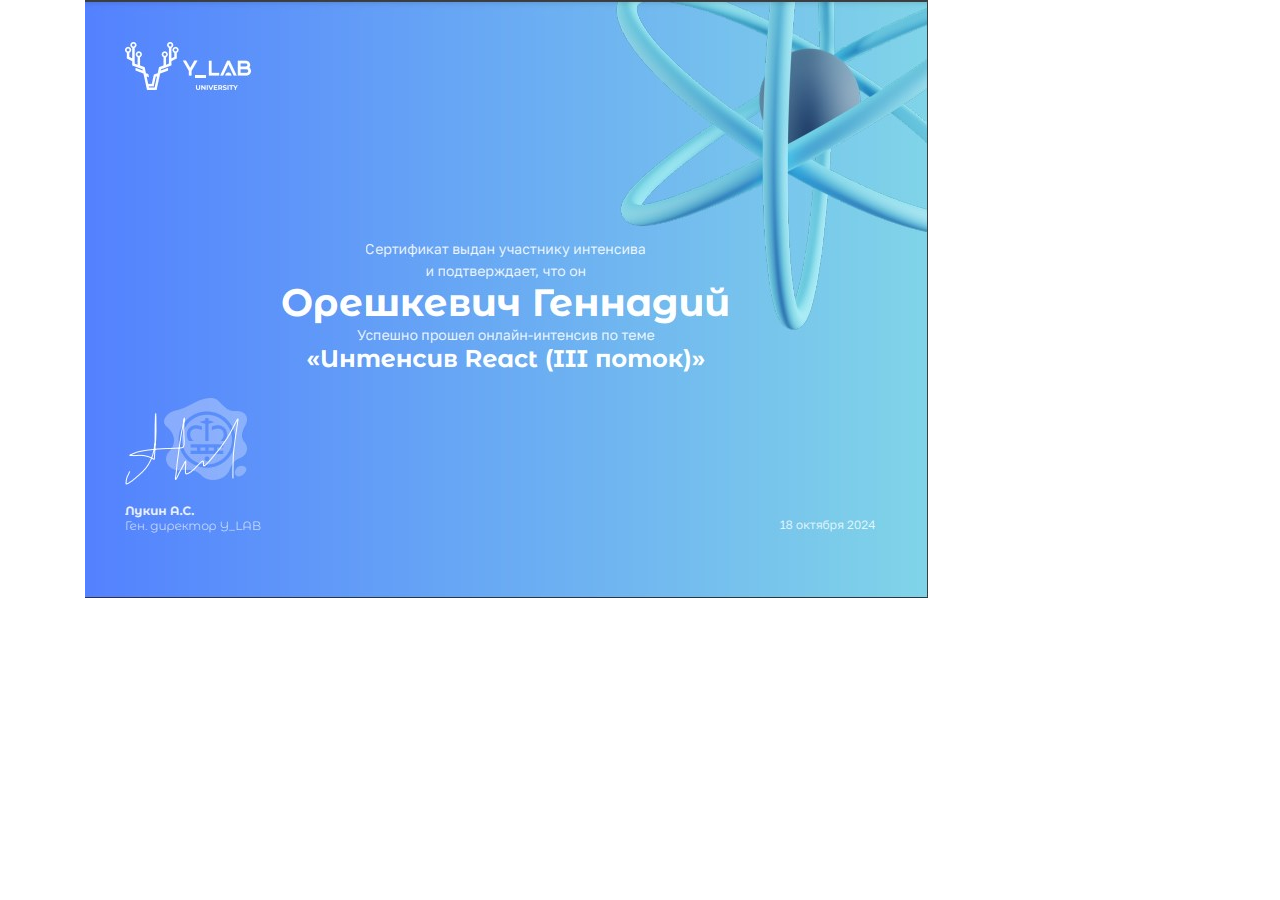
<file: pages/index.html>
<!DOCTYPE html>
<html lang="ru">

<head>
  <meta charset="UTF-8">
  <meta http-equiv="X-UA-Compatible" content="IE=edge">
  <meta name="viewport" content="width=device-width, initial-scale=1.0">
  <title>Сайт Портфолио</title>
  <link rel="preconnect" href="https://fonts.gstatic.com">
  <link href="https://fonts.googleapis.com/css2?family=Montserrat:wght@400;600;700&display=swap" rel="stylesheet">
  <link rel="stylesheet" href="../css/main.css">
  <link rel="stylesheet" href="../css/media.css">
</head>

<body>


  <main>
    <div class="container">
      <img src="../img/portfolio/s5.jpg" alt="certificate">
    </div>
  </main>

</body>



</html>
</file>
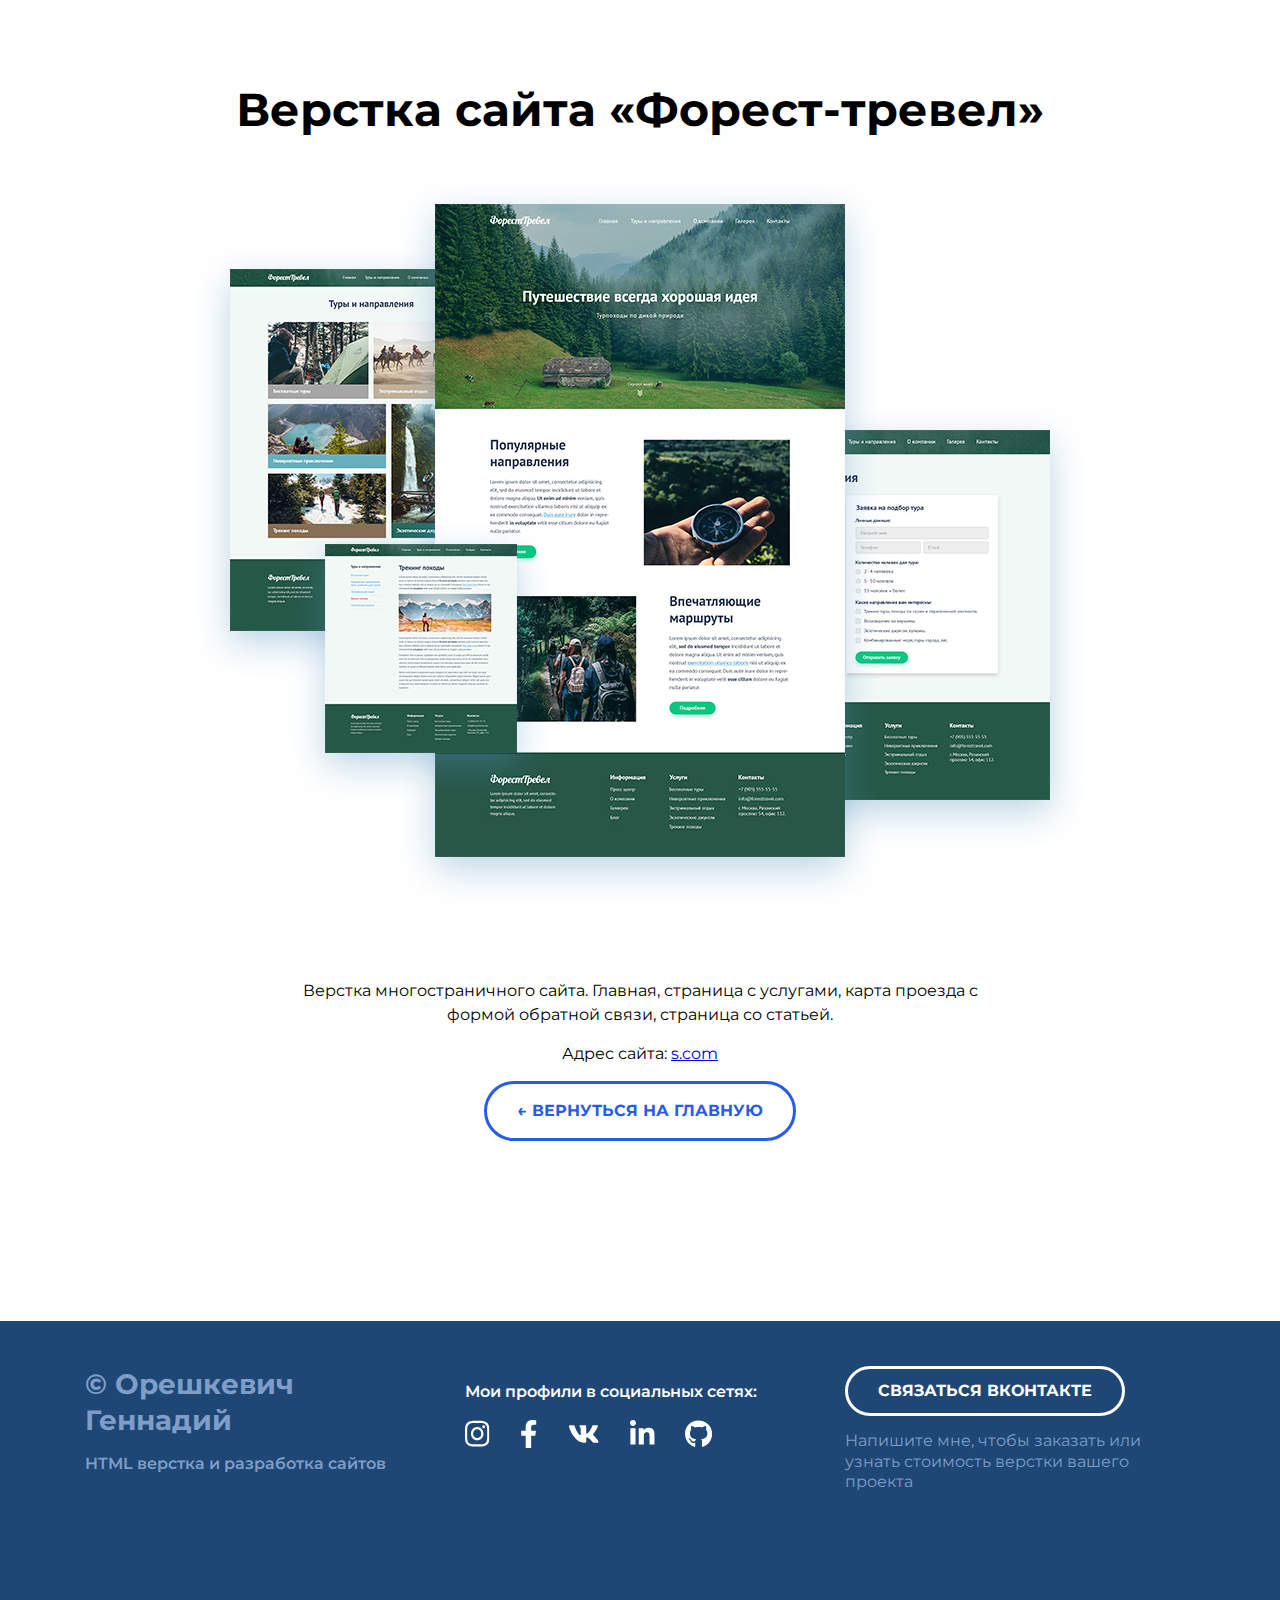
<file: forest-travel.html>
<!DOCTYPE html>
<html lang="ru">

<head>
  <meta charset="UTF-8">
  <meta http-equiv="X-UA-Compatible" content="IE=edge">
  <meta name="viewport" content="width=device-width, initial-scale=1.0">
  <title>Проект "Форест тревел"</title>
  <link rel="preconnect" href="https://fonts.gstatic.com">
  <link href="https://fonts.googleapis.com/css2?family=Montserrat:wght@400;600;700&display=swap" rel="stylesheet">
  <link rel="stylesheet" href="./css/main.css">
  <link rel="stylesheet" href="./css/media.css">
</head>

<body>
  <main>
    <article class="project">
      <div class="container">
        <h1 class="project-header">Верстка сайта «Форест-тревел»
        </h1>
        <div class="project-img">
          <img src="./img/project/forest-hull.jpg" alt="Верстка сайта «Форест-тревел»">
        </div>
        <div class="project-description">
          <p>
            Верстка многостраничного сайта. Главная, страница с услугами, карта проезда с формой обратной связи,
            страница
            со статьей.
          </p>
          <p>
            Адрес сайта: <a href="#">s.com</a>
          </p>
          <a href="index.html" class="project-btn-back">← ВЕРНУТЬСЯ НА ГЛАВНУЮ</a>
        </div>
      </div>
    </article>
  </main>


  <footer class="footer">
    <div class="container">
      <div class="footer-row">

        <div class="footer-copyright footer-col">
          <div class="footer-copyright-name">
            © Орешкевич Геннадий
          </div>
          <p>HTML верстка и разработка сайтов</p>
        </div>
        <div class="footer-icons footer-col">
          <p> Мои профили в социальных сетях:</p>
          <div class="footer-icons-row">
            <a href="#">
              <img src="./img/icons/instagram.svg" alt="instagram">
            </a>
            <a href="#">
              <img src="./img/icons/facebook.svg" alt="facebook">
            </a>
            <a href="#">
              <img src="./img/icons/vk.svg" alt="vk">
            </a>
            <a href="#">
              <img src="./img/icons/linkedin.svg" alt="linkedin">
            </a>
            <a href="#">
              <img src="./img/icons/github.svg" alt="github">
            </a>


          </div>
        </div>
        <!-- footer-icons -->

        <div class="footer-contacts footer-col">
          <a href="https://vk.me/id262551794" class="footer-button">
            Связаться Вконтакте
          </a>
          <p>Напишите мне, чтобы заказать или узнать стоимость верстки вашего проекта</p>
        </div>

      </div>
    </div>

  </footer>
</body>

</html>
</file>
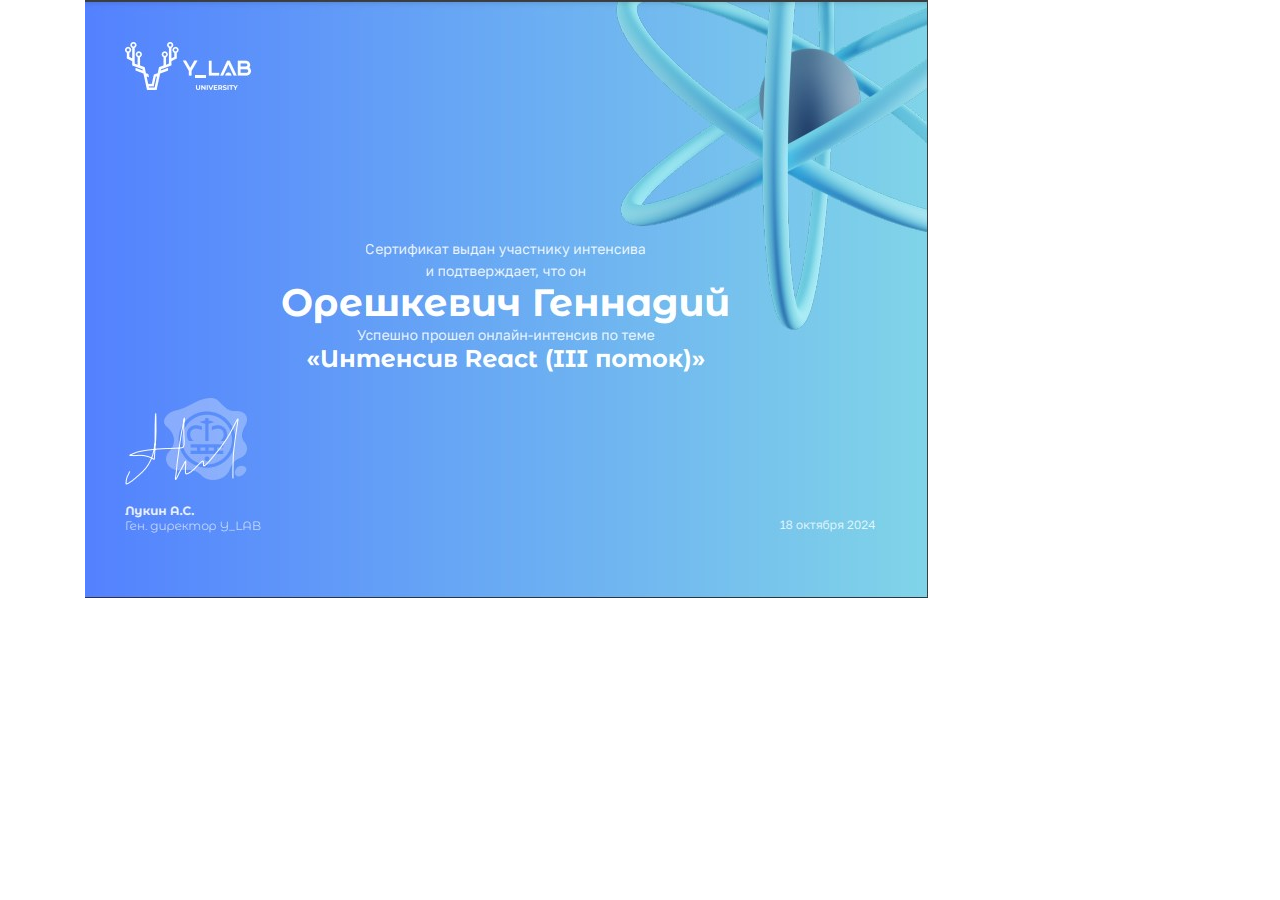
<file: index-certificate.html>
<!DOCTYPE html>
<html lang="ru">

<head>
  <meta charset="UTF-8">
  <meta http-equiv="X-UA-Compatible" content="IE=edge">
  <meta name="viewport" content="width=device-width, initial-scale=1.0">
  <title>Сайт Портфолио</title>
  <link rel="preconnect" href="https://fonts.gstatic.com">
  <link href="https://fonts.googleapis.com/css2?family=Montserrat:wght@400;600;700&display=swap" rel="stylesheet">
  <link rel="stylesheet" href="./css/main.css">
  <link rel="stylesheet" href="./css/media.css">
</head>

<body>


  <main>
    <div class="container">
      <img src="./img/portfolio/s5.jpg" alt="certificate">
    </div>
  </main>

</body>



</html>
</file>
<file: css/main.css>
* {
    box-sizing: border-box;
}

html {
    scroll-behavior: smooth;
}

body {
    margin: 0;
    font-family: 'Montserrat', sans-serif;
    color: #000000;
}

img {
    max-width: 100%;
}

.container {
    max-width: 1140px;
    margin-left: auto;
    margin-right: auto;
    padding-left: 15px;
    padding-right: 15px;
}

.none {
    display: none !important;
}

/* Header */

.header {
    position: relative;
    /* Определяем модель flex-box для блока .header */
    display: flex;
    flex-direction: column;
    /* Выстраиваем flex-элементы в колонку, основная ось - Y */
    justify-content: center;
    /* Выравнивание по основной оси */
    align-items: center;
    /* Выравнивание по поперечной оси */

    width: 100%;
    height: 100vh;

    /* background-color: #556983; */
    /* background-image: url("./../img/header/header-bg.jpg"); */
    background-size: cover;
    background-position: center;
}

.header-title {
    margin: 0;
    margin-bottom: 25px;
    font-weight: 700;
    font-size: 56px;
    line-height: 130%;
    text-align: center;
    color: #FFFFFF;
}

.header-subtitle {
    margin: 0;
    font-weight: bold;
    font-size: 16px;
    line-height: 150%;
    text-align: center;
    letter-spacing: 0.2em;
    text-transform: uppercase;
    color: #FFFFFF;
}

.header-arrow {
    width: 48px;
    height: 48px;

    position: absolute;
    bottom: 30px;
    left: 50%;
    transform: translate(-50%, 0);
}

/* Portfolio */

.portfolio {
    padding-top: 80px;
    padding-bottom: 115px;
}

.portfolio-header {
    margin: 0;
    margin-bottom: 70px;
    font-weight: 700;
    font-size: 46px;
    line-height: 130%;
    text-align: center;
    color: #000000;
}

.portfolio-header-project {
    margin-top: 70px;
}

.portfolio-cards-wrapper {
    display: flex;
    flex-wrap: wrap;
    justify-content: space-between;
}

.portfolio-cards-certificates {
    display: flex;
    flex-wrap: wrap;
    justify-content: space-between;
}

.card {
    margin-bottom: 30px;
    max-width: 540px;
    background-color: white;
    box-shadow: 0px 10px 40px rgba(126, 155, 189, 0.35);
    transition: transform 0.2s ease-in;
}

.card:hover {
    transform: translateY(-15px);
}

.card-link {
    display: block;
    padding: 20px;
    color: black;
    text-decoration: none;
    transition: color 0.2s ease-in;
}

.card-link:hover {
    color: rgb(39, 91, 236);
}

.card:last-child,
.card:nth-last-child(2) {
    margin-bottom: 0;
}

.card-img {
    max-height: 90%;
    margin-bottom: 20px;
}

.card-title {
    margin: 0;
    margin-bottom: 13px;
    font-weight: 600;
    font-size: 24px;
    line-height: 130%;
}

.card p {
    margin: 0;
    font-size: 16px;
    line-height: 130%;
}

/* Footer */

.footer {
    padding-top: 45px;
    padding-bottom: 130px;
    background: #1E4776;
    color: white;
}

.footer-row {
    display: flex;
    flex-direction: row;
    justify-content: space-between;
}

.footer-col {
    max-width: 350px;
    flex-grow: 1;
}

.footer-copyright {
    color: #7E9EC9;
    line-height: 1.3;
}

.footer-copyright-name {
    font-weight: 700;
    font-size: 28px;
    margin-bottom: 15px;
}

.footer-copyright p {
    margin: 0;
    margin-bottom: 15px;
    font-size: 16px;
    font-weight: 600;
}

.footer-icons p {
    font-weight: 600;
    font-size: 16px;
    line-height: 1.3;
}

.footer-icons-row {
    display: flex;
    align-items: center;
}

.footer-icons-row>*+* {
    margin-left: 30px;
}

.footer-button {
    display: inline-block;
    height: 50px;
    padding-left: 30px;
    padding-right: 30px;

    border: 3px solid #FFFFFF;
    border-radius: 50px;

    color: white;
    font-weight: 700;
    font-size: 16px;
    line-height: 44px;
    text-transform: uppercase;
    text-decoration: none;

    transition: all 0.2s ease-in;
}

.footer-button:hover {
    background-color: white;
    color: #1E4776;
}

.footer-contacts p {
    margin: 15px 0;
    font-size: 16px;
    line-height: 1.3;
    color: #7E9EC9;
}

/* Project */

.project {
    padding: 80px 0 120px 0;
    text-align: center;
}

.project-header {
    margin: 0;
    margin-bottom: 40px;
    font-weight: bold;
    font-size: 46px;
    line-height: 1.3;
}

.project-img {
    margin-bottom: 70px;
}

.project-description {
    margin: 0 auto 60px;
    max-width: 730px;
}

.project-description p {
    margin-top: 0;
    margin-bottom: 15px;
    font-size: 16px;
    line-height: 1.5;
}

.project-btn-back {
    display: inline-block;
    height: 60px;
    padding-left: 30px;
    padding-right: 30px;

    border: 3px solid #275BEC;
    border-radius: 50px;

    color: #275BEC;
    font-weight: 700;
    font-size: 16px;
    line-height: 54px;
    text-transform: uppercase;
    text-decoration: none;

    transition: all 0.2s ease-in;
}

.project-btn-back:hover {
    background-color: #275BEC;
    color: white;
}
</file>
<file: css/media.css>
/* Медиа запрос: для экранов с шириной ДО 1140px */
@media (max-width: 1140px) {
    .card {
        width: calc(50% - 15px);
    }

    .footer {
        padding-top: 40px;
        padding-bottom: 60px;
    }

    .footer-row {
        flex-direction: column-reverse;
        align-items: center;
        text-align: center;
    }

    .footer-col {
        margin-bottom: 50px;
    }

    .footer-col:first-child {
        margin-bottom: 0;
    }


}

/* Медиа запрос: для экранов с шириной ДО 760px */
@media (max-width: 760px) {
    .header-title {
        font-size: 32px;
    }

    .header-subtitle {
        font-size: 14px;
    }

    .portfolio {
        padding-top: 40px;
        padding-bottom: 60px;
    }

    .portfolio-header {
        font-size: 32px;
        margin-bottom: 30px;
    }

    .portfolio-cards-wrapper {
        justify-content: center;
    }

    .card {
        max-width: 530px;
        width: 100%;
    }

    .card:nth-last-child(2) {
        margin-bottom: 30px;
    }

    .card-link {
        padding: 15px;
    }

    .card-img {
        margin-bottom: 10px;
    }

    .card-title {
        font-size: 18px;
        margin-bottom: 10px;
    }

    .card p {
        font-size: 14px;
    }

    .footer-copyright-name {
        font-size: 18px;
        margin-bottom: 5px;
    }

    .footer-copyright p {
        font-size: 14px;
    }

    .footer-icons p {
        font-size: 14px;
    }

    .footer-contacts p {
        font-size: 14px;
        margin: 0;
        margin-top: 15px;
    }

    
    .footer-button {
        padding-left: 15px;
        padding-right: 15px;
    }

    .project {
        padding: 40px 0 60px;
    }

    .project-header {
        font-size: 28px;
        margin-bottom: 30px;
    }

    .project-img {
        margin-bottom: 20px;
    }

    .project-description {
        margin-bottom: 50px;
    }

    .project-btn-back {
        padding: 0 10px;
        width: 100%;
        max-width: 320px;
    }
}
</file>
